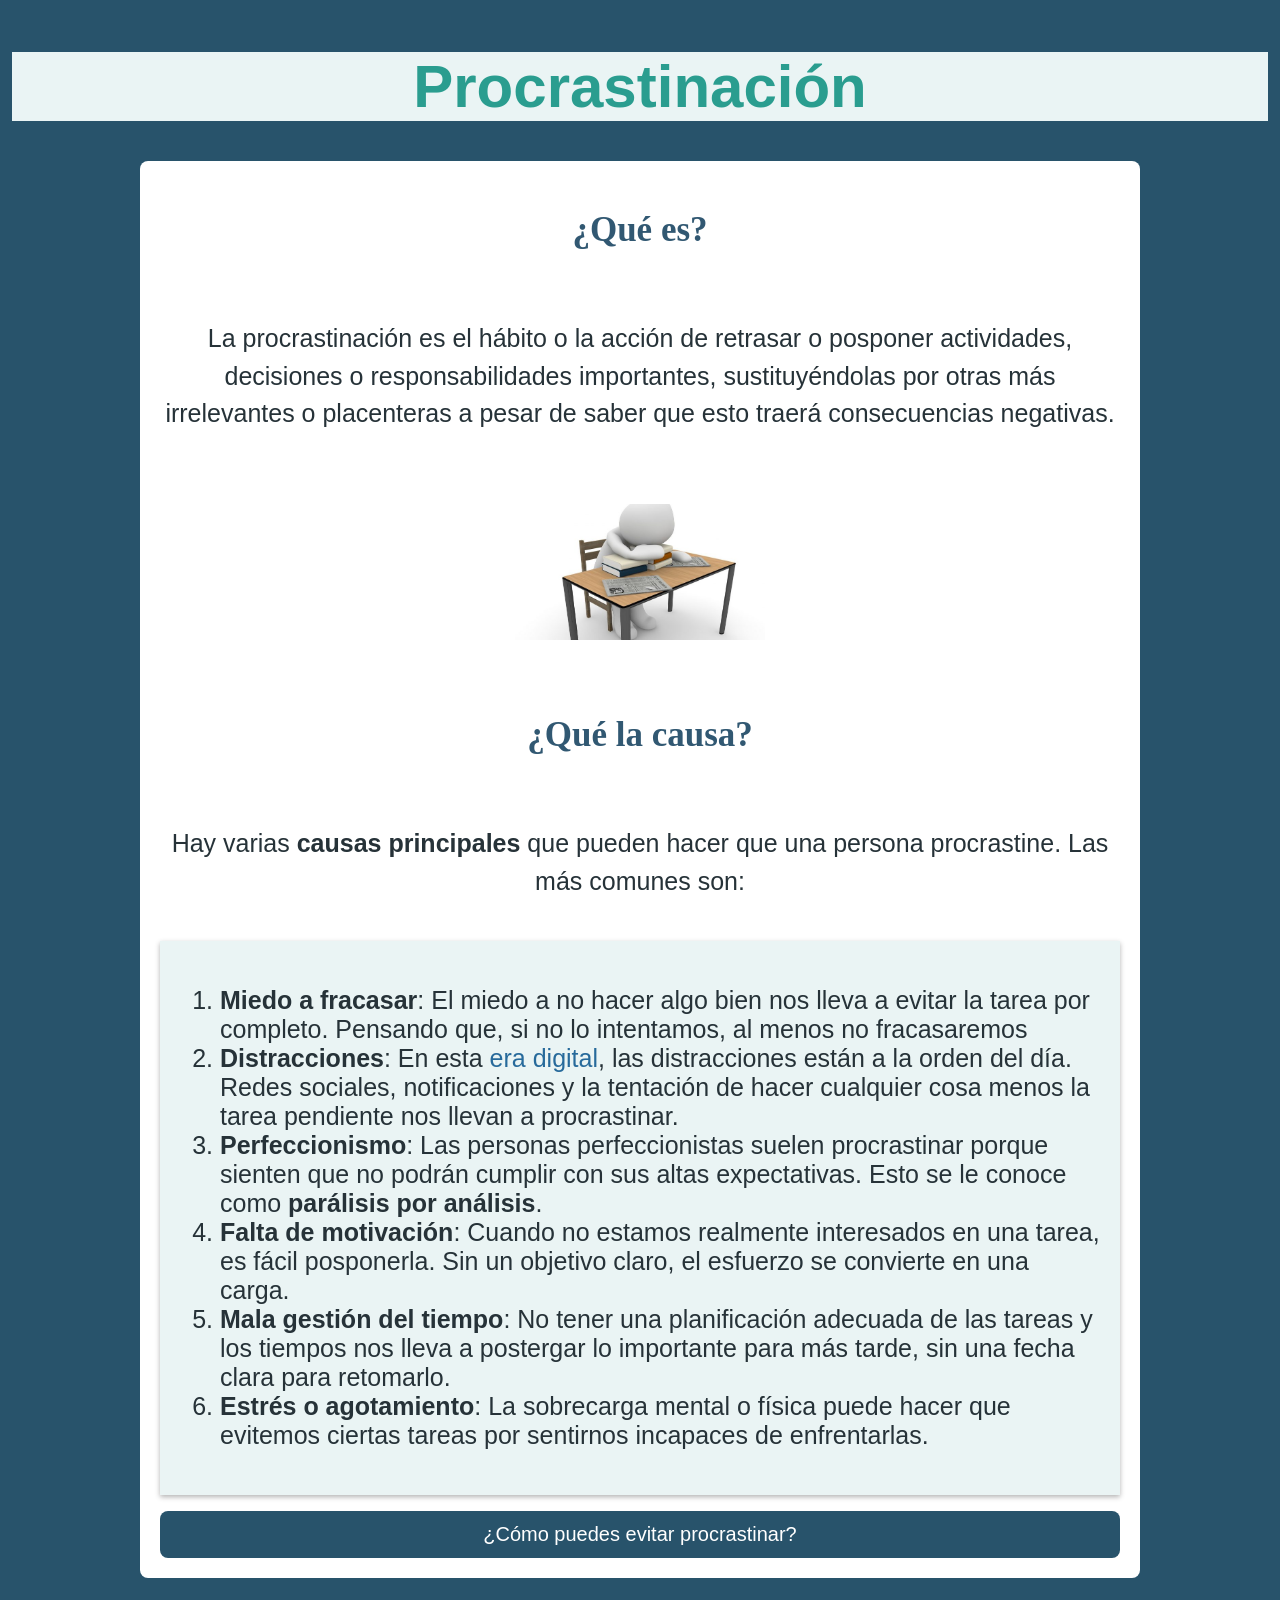
<file: index.html>
<!DOCTYPE html>
<html lang="es">
<head>
    <meta charset="UTF-8">
    <meta name="viewport" content="width=device-width, initial-scale=1.0">
    <meta http-equiv="refresh" content="0; url=Proyecto%20final/index.html">
    <title>Procrastination</title>
</head>
<body>
    <p>
        Si no eres redirigido automáticamente,
        <a href="Proyecto%20final/index.html">entra a Procrastination aquí</a>.
    </p>
</body>
</html>
</file>
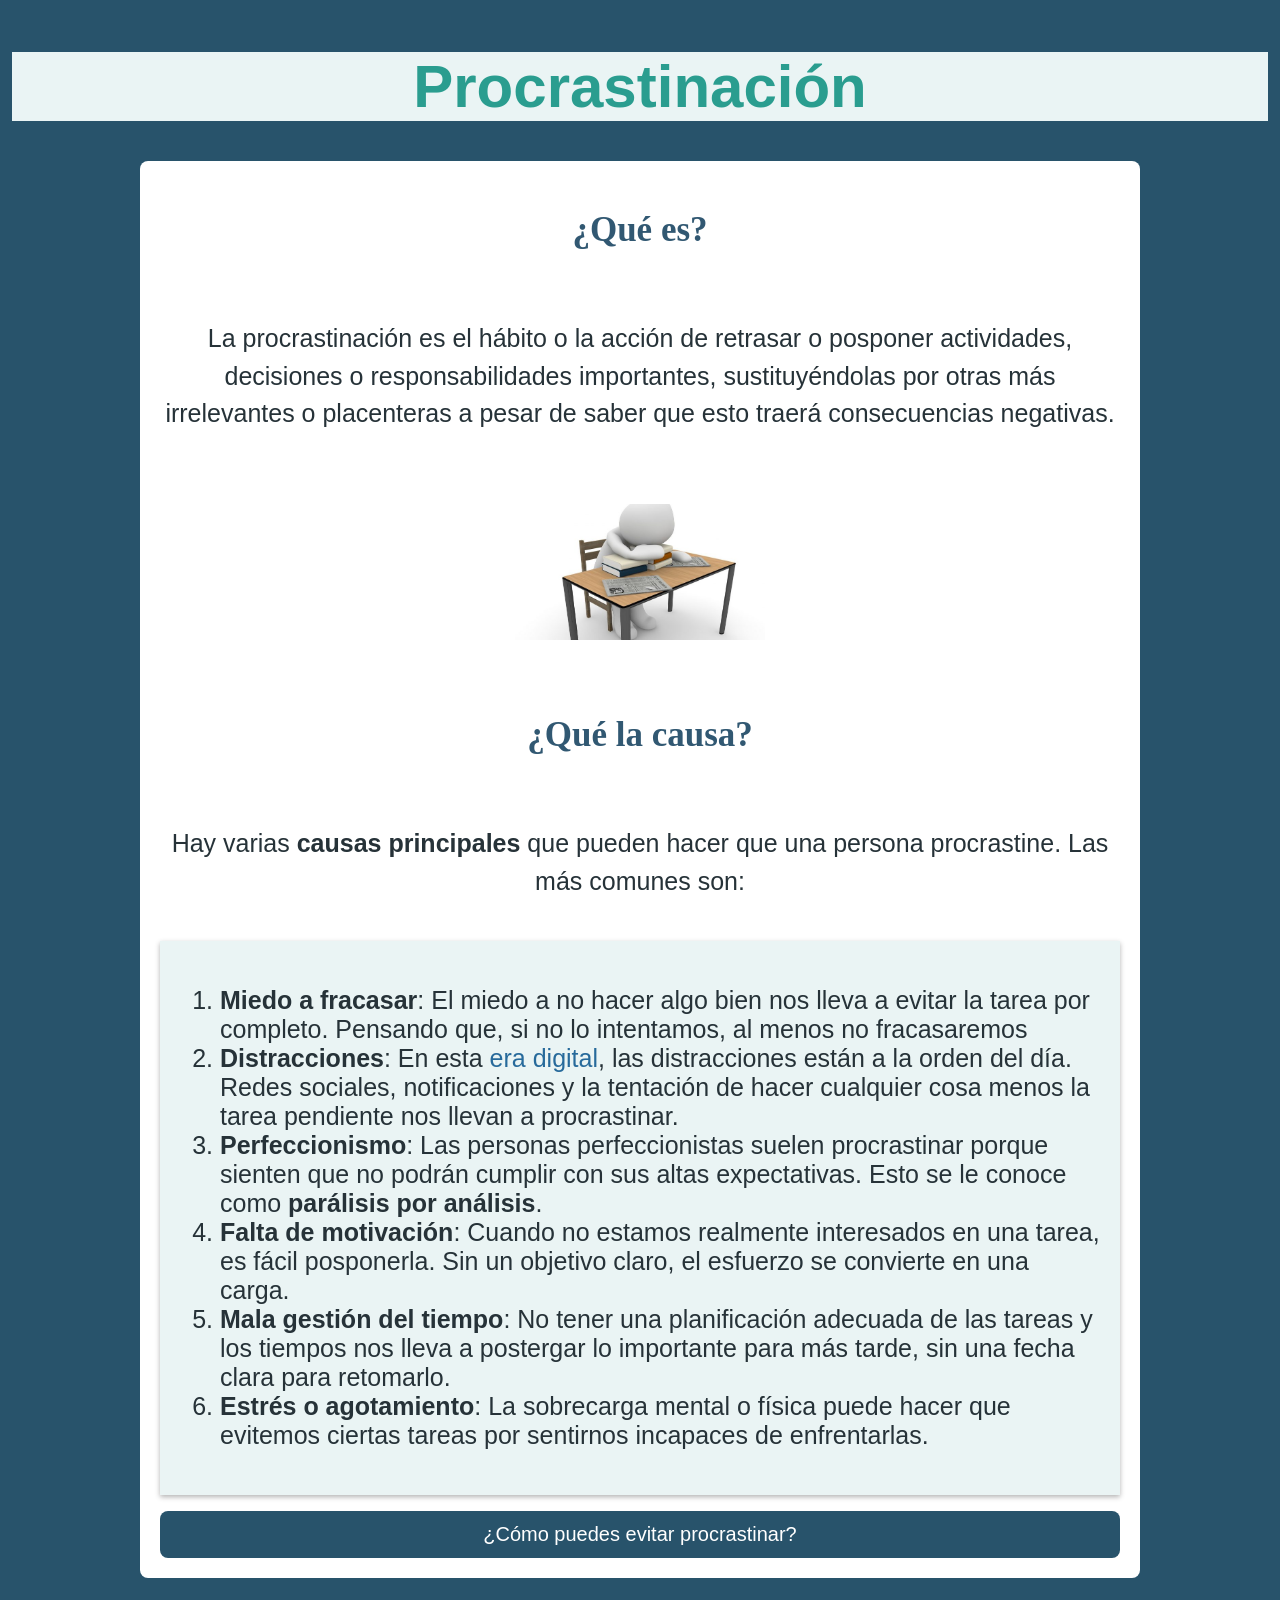
<file: Proyecto final/index.html>
<!DOCTYPE html>
<html lang="es">
<head>
    <meta charset="UTF-8">
    <meta name="viewport" content="width=device-width, initial-scale=1.0">
    <link rel="stylesheet" href="CSS/procrastination.css">
    <title>Procrastinación</title>
</head>
<body>
    <!--Título de la página-->
   <div><h1>Procrastinación</h1></div> 
<!--Cuerpo de la página dentro de un div-->
   <div class="contenedor"> <h2>¿Qué es?</h2>
    
        <p>La procrastinación es el hábito o la acción de retrasar o posponer actividades, decisiones o responsabilidades importantes, sustituyéndolas por otras más irrelevantes o placenteras a pesar de saber que esto traerá consecuencias negativas.</p>
    <!--Imágen-->
        <img src="Imágenes/procrastinar.jpg" alt="mucha chamba">

        <h2>¿Qué la causa?</h2>

        <p>Hay varias <strong>causas principales</strong> que pueden hacer que una persona procrastine. Las más comunes son:</p>
<!--Lista dentro de un div-->
      <div class="lista">
            <ol>
                <li><strong>Miedo a fracasar</strong>: El miedo a no hacer algo bien nos lleva a evitar la tarea por completo. Pensando que, si no lo intentamos, al menos no fracasaremos</li>

                <li><strong>Distracciones</strong>: En esta <a href="https://es.wikipedia.org/wiki/Era_de_la_informaci%C3%B3n" class="ED">era digital</a>, las distracciones están a la orden del día. Redes sociales, notificaciones y la tentación de hacer cualquier cosa menos la tarea pendiente nos llevan a procrastinar.</li>

                <li><strong>Perfeccionismo</strong>: Las personas perfeccionistas suelen procrastinar porque sienten que no podrán cumplir con sus altas expectativas. Esto se le conoce como <strong>parálisis por análisis</strong>.</li>

                <li><strong>Falta de motivación</strong>: Cuando no estamos realmente interesados en una tarea, es fácil posponerla. Sin un objetivo claro, el esfuerzo se convierte en una carga.</li>

                <li><strong>Mala gestión del tiempo</strong>: No tener una planificación adecuada de las tareas y los tiempos nos lleva a postergar lo importante para más tarde, sin una fecha clara para retomarlo.</li>

                <li><strong>Estrés o agotamiento</strong>: La sobrecarga mental o física puede hacer que evitemos ciertas tareas por sentirnos incapaces de enfrentarlas.</li>
            </ol>
        </div>
        <!--Link a la siguiente página-->
        <a href="HTML/procrastination2.html" class="procra2">¿Cómo puedes evitar procrastinar?</a>

    </div>
</body>
</html>
</file>
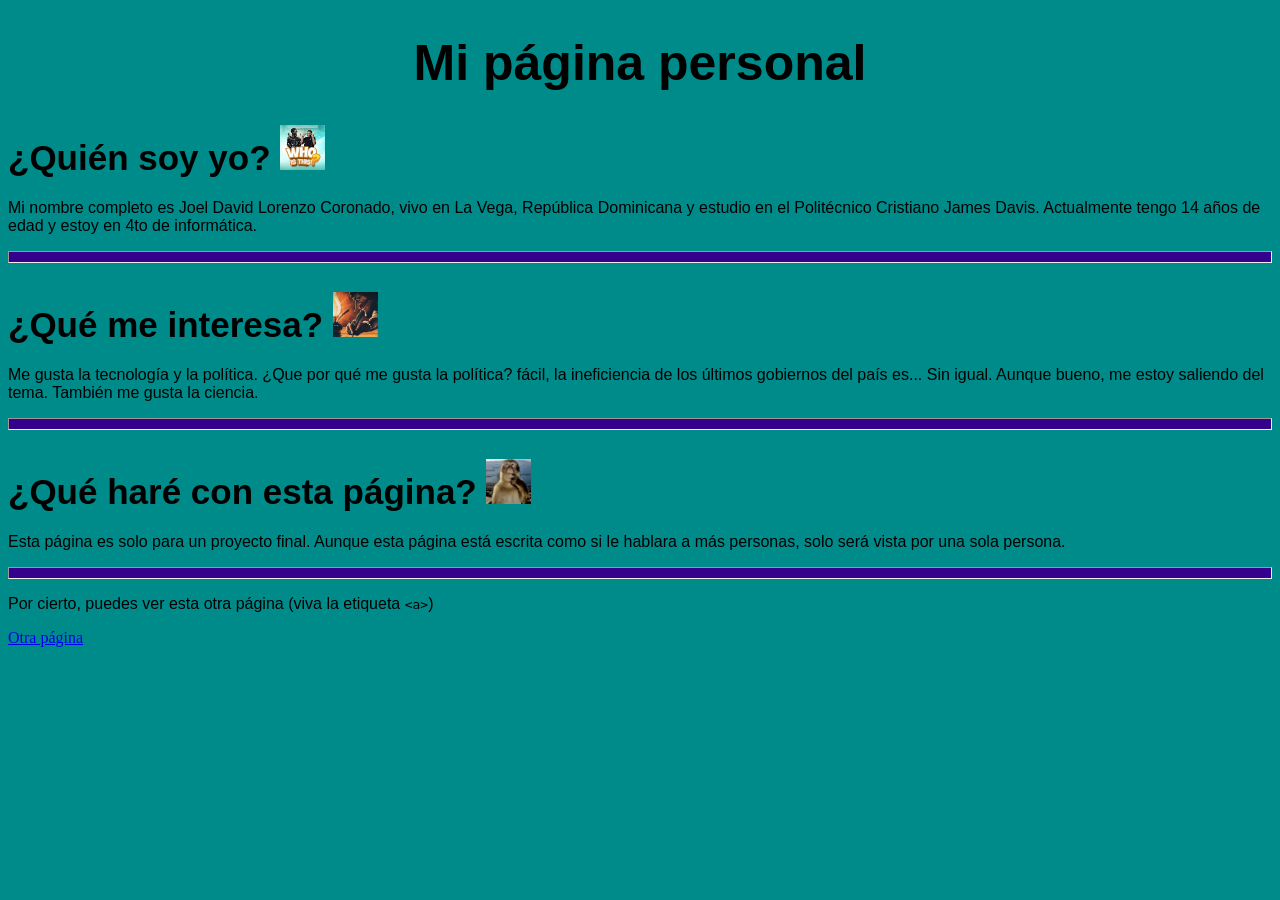
<file: Proyecto final/HTML/index.html>
<!DOCTYPE html>
<html lang="en">
<head>
    <meta charset="UTF-8">
    <meta name="viewport" content="width=device-width, initial-scale=1.0">
    <link rel="stylesheet" href="../CSS/style.css">
    <style>

        body {
            background-color: darkcyan;
        }

        h1 {
            text-align: center;
            color: black;
            font-size: 50px;
        }
    </style>
    <title>Página Web Personal</title>
</head>
<body>
    <header>
        <h1>Mi página personal</h1>
    </header>

    <main>
        <h2>¿Quién soy yo? <img src="../Imágenes/images.jpg" alt="who is this?" width="45" height="45"></h2>  
        <p>Mi nombre completo es Joel David Lorenzo Coronado, vivo en La Vega, República Dominicana y estudio en el Politécnico Cristiano James Davis. Actualmente tengo 14 años de edad y estoy en 4to de informática.</p>

        <hr>

        <h2>¿Qué me interesa? <img src="../Imágenes/yatusabe.jfif" alt="cine bro" width="45" height="45"></h2>
        <p>Me gusta la tecnología y la política. ¿Que por qué me gusta la política? fácil, la ineficiencia de los últimos gobiernos del país es... Sin igual. Aunque bueno, me estoy saliendo del tema. También me gusta la ciencia.</p>

        <hr>

        <h2>¿Qué haré con esta página? <img src="../Imágenes/no sé bro.webp" alt="ni idea bro" width="45" height="45"></h2>
        <p>Esta página es solo para un proyecto final. Aunque esta página está escrita como si le hablara a más personas, solo será vista por una sola persona.</p>

        <hr>
        <p>Por cierto, puedes ver esta otra página (viva la etiqueta <code>&lt;a&gt;</code>)</p>
        
        <a href="/Proyecto final/HTML/paginaweb2.html">Otra página</a>
    </main>    

</body>
</html>
</file>
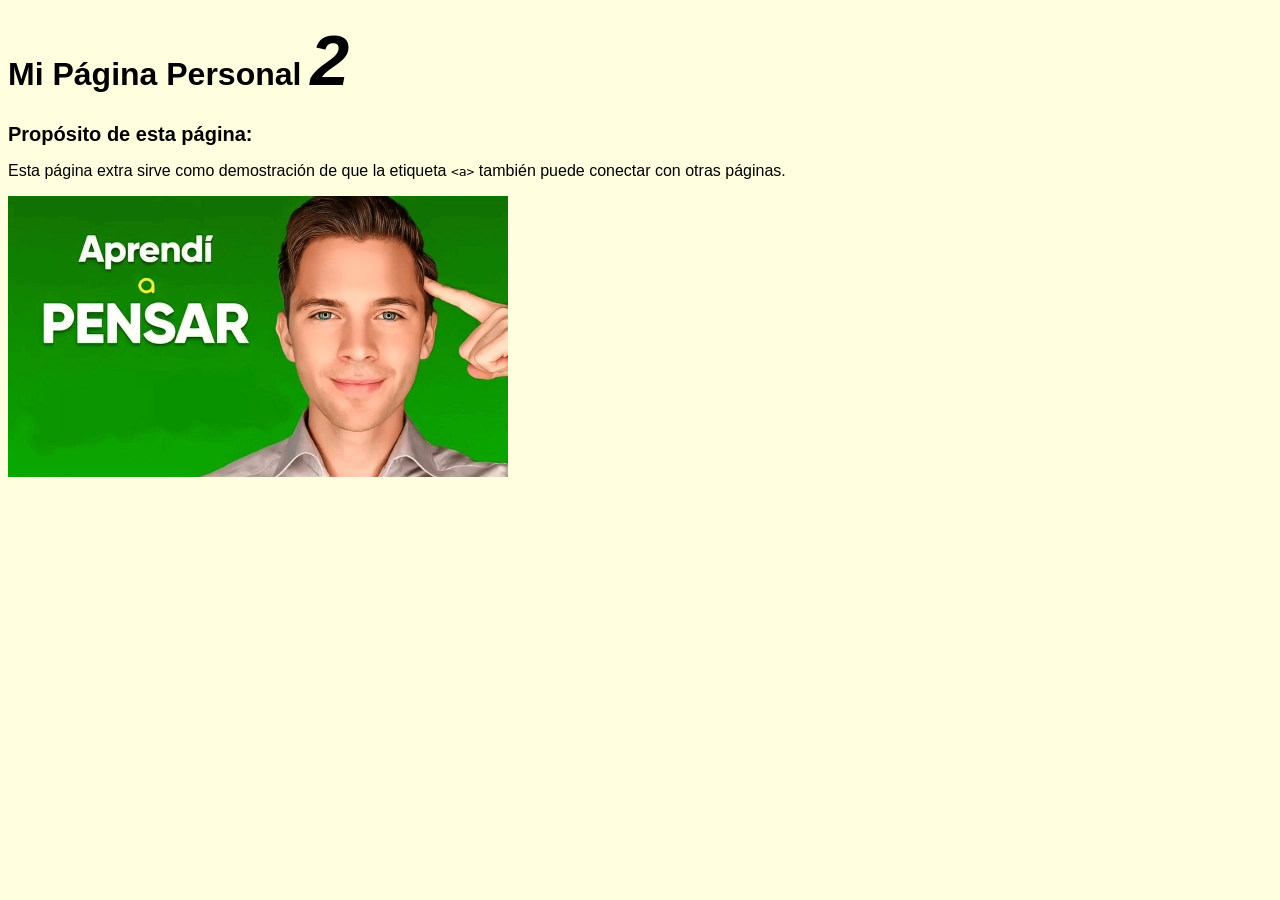
<file: Proyecto final/HTML/paginaweb2.html>
<!DOCTYPE html>
<html lang="en">
<head>
    <meta charset="UTF-8">
    <meta name="viewport" content="width=device-width, initial-scale=1.0">
    <link rel="stylesheet" href="../CSS/style2.css">
    <title>Extensión de Mi Página Web</title>
</head>
<body>
    <h1>Mi Página Personal <i><strong class="destacado">2</strong></i></h1>

    <h2>Propósito de esta página:</h2>

    <p>Esta página extra sirve como demostración de que la etiqueta <code>&lt;a&gt;</code> también puede conectar con otras páginas.</p>

    <img src="../Imágenes/waos.jpg" alt="efectivamente" width="500" height="281">


</body>
</html>
</file>
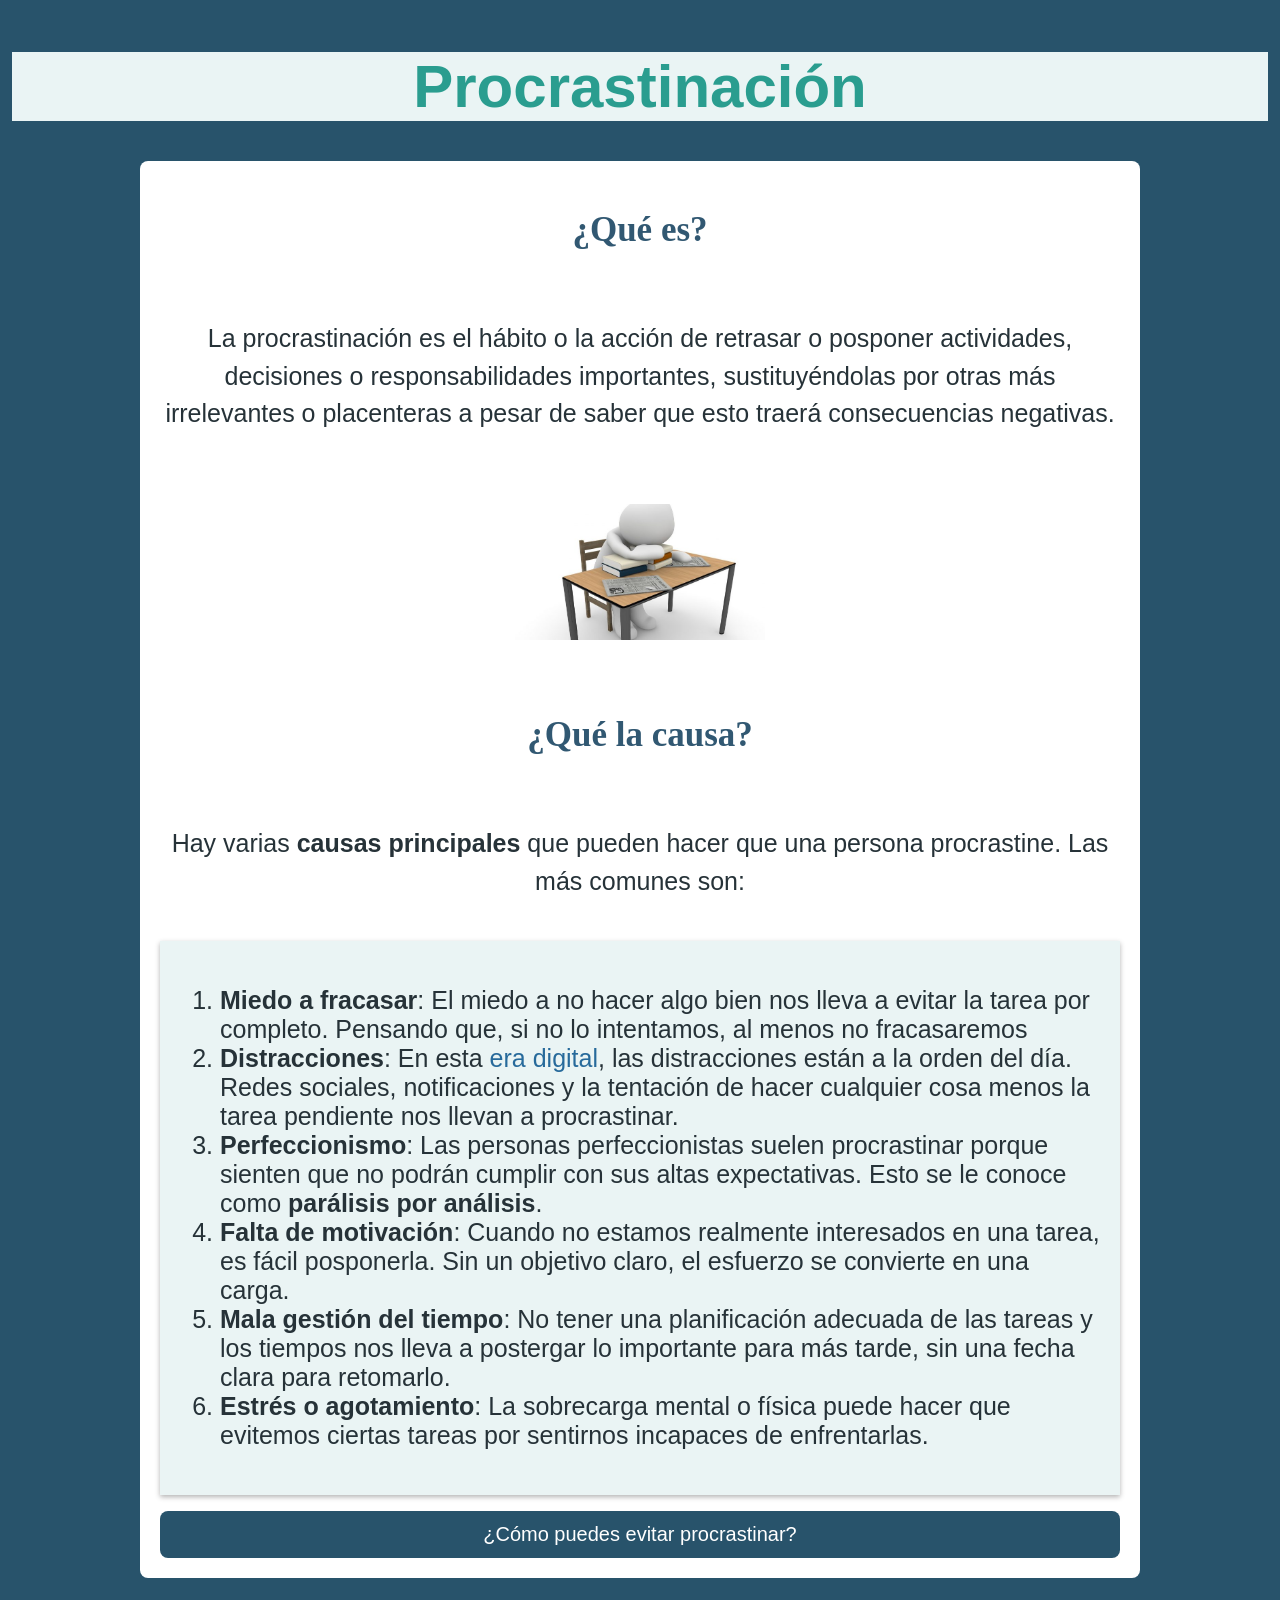
<file: Proyecto final/HTML/procrastination.html>
<!DOCTYPE html>
<html lang="es">
<head>
    <meta charset="UTF-8">
    <meta name="viewport" content="width=device-width, initial-scale=1.0">
    <link rel="stylesheet" href="../CSS/procrastination.css">
    <title>Procrastinación</title>
</head>
<body>

   <div><h1>Procrastinación</h1></div> 

   <div class="contenedor"> <h2>¿Qué es?</h2>
    
        <p>La procrastinación es el hábito o la acción de retrasar o posponer actividades, decisiones o responsabilidades importantes, sustituyéndolas por otras más irrelevantes o placenteras a pesar de saber que esto traerá consecuencias negativas.</p>

        <img src="../Imágenes/procrastinar.jpg" alt="mucha chamba">

        <h2>¿Qué la causa?</h2>

        <p>Hay varias <strong>causas principales</strong> que pueden hacer que una persona procrastine. Las más comunes son:</p>

      <div class="lista">
            <ol>
                <li><strong>Miedo a fracasar</strong>: El miedo a no hacer algo bien nos lleva a evitar la tarea por completo. Pensando que, si no lo intentamos, al menos no fracasaremos</li>

                <li><strong>Distracciones</strong>: En esta <a href="https://es.wikipedia.org/wiki/Era_de_la_informaci%C3%B3n" class="ED">era digital</a>, las distracciones están a la orden del día. Redes sociales, notificaciones y la tentación de hacer cualquier cosa menos la tarea pendiente nos llevan a procrastinar.</li>

                <li><strong>Perfeccionismo</strong>: Las personas perfeccionistas suelen procrastinar porque sienten que no podrán cumplir con sus altas expectativas. Esto se le conoce como <strong>parálisis por análisis</strong>.</li>

                <li><strong>Falta de motivación</strong>: Cuando no estamos realmente interesados en una tarea, es fácil posponerla. Sin un objetivo claro, el esfuerzo se convierte en una carga.</li>

                <li><strong>Mala gestión del tiempo</strong>: No tener una planificación adecuada de las tareas y los tiempos nos lleva a postergar lo importante para más tarde, sin una fecha clara para retomarlo.</li>

                <li><strong>Estrés o agotamiento</strong>: La sobrecarga mental o física puede hacer que evitemos ciertas tareas por sentirnos incapaces de enfrentarlas.</li>
            </ol>
        </div>

        <a href="../HTML/procrastination2.html" class="procra2">¿Cómo puedes evitar procrastinar?</a>

    </div>
</body>
</html>
</file>
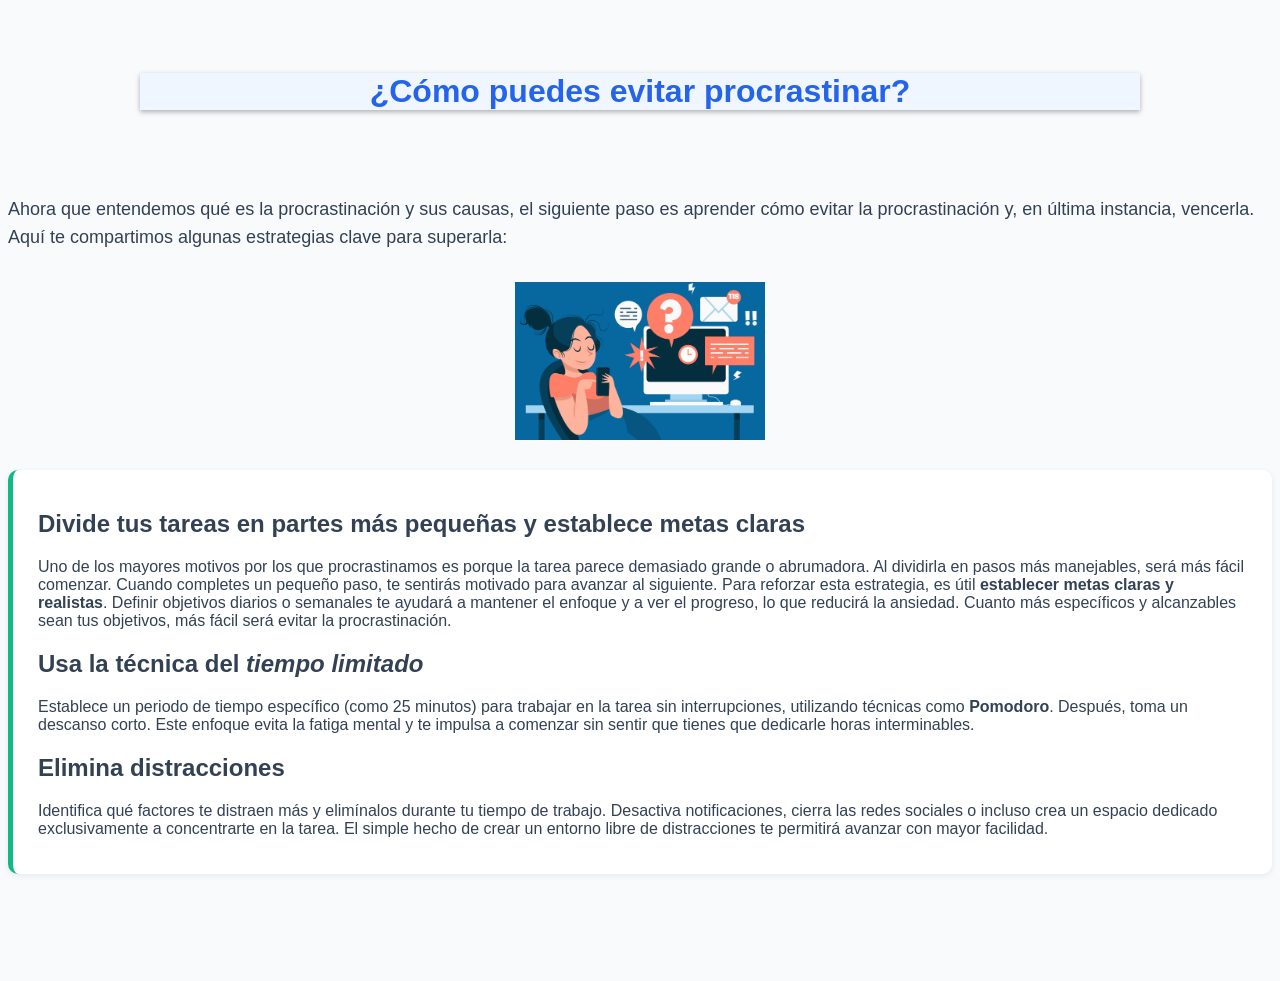
<file: Proyecto final/HTML/procrastination2.html>
<!DOCTYPE html>
<html lang="es">
<head>
    <meta charset="UTF-8">
    <meta name="viewport" content="width=device-width, initial-scale=1.0">
    <link rel="stylesheet" href="../CSS/procrastination2.css">
    <title>¿Cómo puedes evitar procrastinar?</title>
</head>
<body>
    <!--Título de la página-->
    <div class="contenedor"><h1>¿Cómo puedes evitar procrastinar?</h1></div>

    <p class="intro">Ahora que entendemos qué es la procrastinación y sus causas, el siguiente paso es aprender cómo evitar la procrastinación y, en última instancia, vencerla. Aquí te compartimos algunas estrategias clave para superarla:</p>
<!--Imágen-->
    <img src="../Imágenes/procrastineichon.jpeg" alt="mai taide">
<!--Una lista con un div-->
    <div class="strategies">
        <h2><strong>Divide tus tareas en partes más pequeñas y establece metas claras</strong></h2>
        <p>Uno de los mayores motivos por los que procrastinamos es porque la tarea parece demasiado grande o abrumadora. Al dividirla en pasos más manejables, será más fácil comenzar. Cuando completes un pequeño paso, te sentirás motivado para avanzar al siguiente. Para reforzar esta estrategia, es útil <strong>establecer metas claras y realistas</strong>. Definir objetivos diarios o semanales te ayudará a mantener el enfoque y a ver el progreso, lo que reducirá la ansiedad. Cuanto más específicos y alcanzables sean tus objetivos, más fácil será evitar la procrastinación.</p>

        <h2><strong>Usa la técnica del <i>tiempo limitado</i></strong></h2>
        <p>Establece un periodo de tiempo específico (como 25 minutos) para trabajar en la tarea sin interrupciones, utilizando técnicas como <strong>Pomodoro</strong>. Después, toma un descanso corto. Este enfoque evita la fatiga mental y te impulsa a comenzar sin sentir que tienes que dedicarle horas interminables.</p>

        <h2><strong>Elimina distracciones</strong></h2>
        <p>Identifica qué factores te distraen más y elimínalos durante tu tiempo de trabajo. Desactiva notificaciones, cierra las redes sociales o incluso crea un espacio dedicado exclusivamente a concentrarte en la tarea. El simple hecho de crear un entorno libre de distracciones te permitirá avanzar con mayor facilidad.</p>
    </div>
<!--Texto oculto-->
    <div class="oculto">
        <h2>¿Por qué hice esto?</h2>
            <p>Estas páginas no solo servirán para cumplir con una asignación, sino que también servirán para recordarme NUNCA procrastinar.</p>
    </div>
</body>
</html>
</file>
<file: Proyecto final/CSS/procrastination.css>
/*Selector general*/
* {
    box-sizing: border-box;
}
/*Selector de título*/
h1 {
    color: #2A9D8F;
    font-family: 'Franklin Gothic Medium', 'Arial Narrow', Arial, sans-serif;
    text-align: center;
    font-size: clamp(28px, 7vw, 60px);
    background-color: #EAF4F4;
    overflow-wrap: anywhere;
}
/*Selector del contenido visible*/
body {
    background-color: #28536B;
    overflow-wrap: break-word;
    margin: 0;
    padding: 12px;
}
/*Selector de los subtítulos*/
h2 {
    color: #315872;
    font-family: Cambria, Cochin, Georgia, Times, 'Times New Roman', serif;
    text-align: center;
    font-size: 35px;
}
/*Selector del párrafo*/
p {
    color: #263238;
    font-family: 'Gill Sans', 'Gill Sans MT', Calibri, 'Trebuchet MS', sans-serif;
    text-align: center;
    font-size: clamp(16px, 4vw, 25px);
    line-height: 1.5;
}
/*Selector de etiqueta class*/
.contenedor {
    width: 100%;
    max-width: 1000px;
    margin: 0 auto 30px;
    padding: 20px;
    background-color: #FFFFFF;
    border-radius: 8px;
    min-width: 0;
    display: grid;
    grid-template-columns: minmax(0, 1fr);
    gap: 16px;
}


.lista {
    width: 100%;
    min-width: 0;
    color: #263238;
    font-family: 'Segoe UI', Tahoma, Geneva, Verdana, sans-serif;
    margin: 0 auto;
    padding: 20px;
    font-size: clamp(16px, 4vw, 25px);
    background-color: #EAF4F4;
    box-shadow: 0 2px 5px rgba(0, 0, 0, 0.3);
}

.procra2 {
    display: inline-block;
    background-color: #28536B;
    color: white;
    padding: 12px 25px;
    border-radius: 8px;
    text-decoration: none;
    text-align: center;
    font-family: 'Franklin Gothic Medium', 'Arial Narrow', Arial, sans-serif;
    font-size: 20px;
    transition: transform 0.2s ease, background-color 0.2s ease;
}

.procra2:hover {
    transform: scale(1.043);
    background-color: #21867A;
}
/*Selector de imágen*/
img {
    display: block;
    margin: 30px auto;
    width: 250px;
    max-width: 100%;
    height: auto;
}
/*Enlace Directo/Externo*/
.ED {
    text-decoration: none;
    color: #276A9B;
}

/*Para dispositivos con un ancho máximo de 600px*/
@media (max-width: 600px) {
    body {
        padding: 8px;
    }

    .contenedor {
        padding: 12px;
        margin: 20px auto;
    }

    .intro {
        font-size: 16px;
    }

    .strategies {
        padding: 15px;
        margin: 15px auto;
    }

    h2 {
        font-size: 23px;
    }

    img {
        margin: 20px auto;
    }
}
</file>
<file: Proyecto final/CSS/style.css>
h1 {
    font-family:'Segoe UI', Tahoma, Geneva, Verdana, sans-serif;
}

h2 {
    font-family: sans-serif;
    color: black;
    font-size: 35px;
    line-height: 0.5;
}

p {
    color: black;
    font-family: Arial, Helvetica, sans-serif;
}

hr {
    height: 10px;
    background-color: rgb(53, 0, 139);
}
</file>
<file: Proyecto final/CSS/style2.css>
h1 {
    font-family: 'Franklin Gothic Medium', 'Arial Narrow', Arial, sans-serif;
}

body {
    background-color: lightyellow
}

.destacado {
    font-size: 70px;
}

p {
    font-family: Verdana, Geneva, Tahoma, sans-serif;
}

h2 {
    font-family: 'Lucida Sans', 'Lucida Sans Regular', 'Lucida Grande', 'Lucida Sans Unicode', Geneva, Verdana, sans-serif;
    font-size: 20px;
}
</file>
<file: Proyecto final/CSS/procrastination2.css>
/*Selector de Título*/
h1 {
    color: #2563EB;
    text-align: center;
    margin-top: 12.5px;
    margin-bottom: 25px;
    background-color: #EFF6FF;
    box-shadow: 0 2px 5px rgba(0, 0, 0, 0.3);
    
}
/*Selector del contenido visible*/
body {
    background-color: #F8FAFC;
    color: #334155;
    font-family: Arial, sans-serif;
}
/*Selector de div*/
.contenedor {
    max-width: 1000px;
    margin: 40px auto;
    padding: 20px;
}

.intro {
    font-size: 18px;
    line-height: 1.6;
}


.strategies {
    background-color: white;
    border-left: 5px solid #10B981;
    border-radius: 10px;
    padding: 20px 25px;
    margin: 25px 0;
    box-shadow: 0 2px 6px rgba(30, 58, 95, 0.08);
}
/*Selector de imágen*/
img {
    display: block;
    margin: 30px auto;
    width: 250px;
    height: auto;
}

.oculto {
    opacity: 0;
    transition: opacity 0.5s ease;
}
/*Regla para hacer visible un elemento cuando se le pasa el cursor encima*/
.oculto:hover {
    opacity: 1;
}
/*Para dispositivos con un ancho máximo de 600px*/
@media (max-width: 600px) {
    body {
        padding: 8px;
    }

    .contenedor {
        padding: 12px;
        margin: 20px auto;
    }

    .intro {
        font-size: 16px;
    }

    .strategies {
        padding: 15px;
        margin: 15px auto;
    }

    h2 {
        font-size: 23px;
    }

    img {
        margin: 20px auto;
    }
}
</file>
